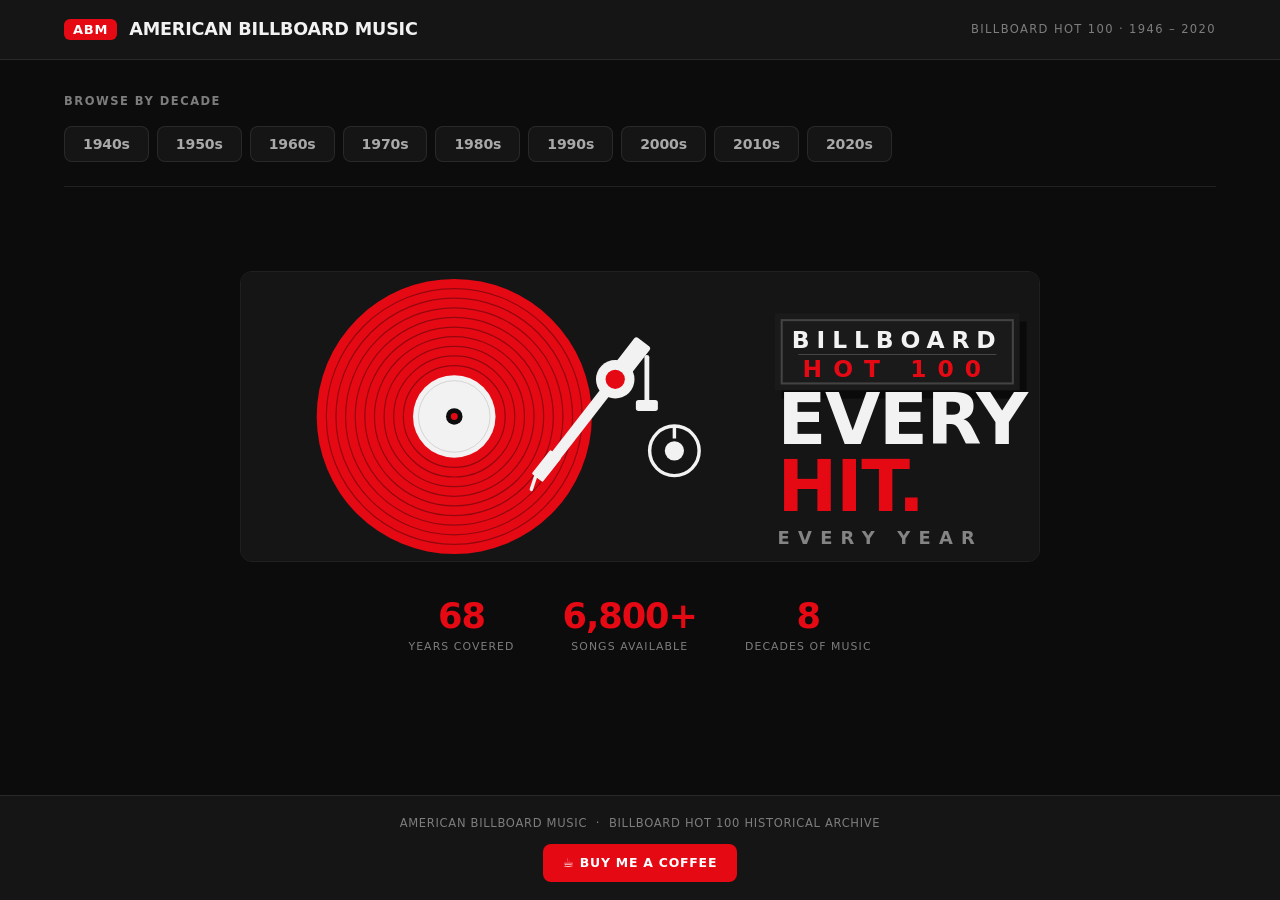
<file: index.html>
<!DOCTYPE html>
<html lang="en">
<head>
  <meta charset="UTF-8" />
  <meta name="viewport" content="width=device-width, initial-scale=1.0" />
  <title>American Billboard Music</title>
  <link rel="stylesheet" href="styles.v2.css" />
</head>
<body>

  <header class="site-header">
    <div class="header-inner">
      <div class="logo">
        <span class="logo-box">ABM</span>
        <span class="logo-text">American Billboard Music</span>
      </div>
      <p class="tagline">Billboard Hot 100 · 1946 – 2020</p>
    </div>
  </header>

  <main class="main">

    <section class="decade-nav-section">
      <h2 class="section-label">Browse by Decade</h2>
      <nav class="decade-nav" id="decadeNav">
        <button class="decade-btn" data-decade="1940">1940s</button>
        <button class="decade-btn" data-decade="1950">1950s</button>
        <button class="decade-btn" data-decade="1960">1960s</button>
        <button class="decade-btn" data-decade="1970">1970s</button>
        <button class="decade-btn" data-decade="1980">1980s</button>
        <button class="decade-btn" data-decade="1990">1990s</button>
        <button class="decade-btn" data-decade="2000">2000s</button>
        <button class="decade-btn" data-decade="2010">2010s</button>
        <button class="decade-btn" data-decade="2020">2020s</button>
      </nav>
    </section>

    <section class="year-section" id="yearSection" hidden>
      <div class="year-section-header">
        <h2 class="section-label" id="decadeTitle"></h2>
      </div>
      <div class="year-grid" id="yearGrid"></div>
    </section>

    <section class="player-section" id="playerSection" hidden>
      <div class="player-header">
        <button class="back-btn" id="backBtn">← Back to years</button>
        <h2 class="player-title" id="playerTitle"></h2>
      </div>
      <div class="player-container" id="playerContainer"></div>
    </section>

    <section class="hero" id="hero">
      <div class="hero-inner">

        <!-- Record player hero illustration -->
        <svg class="hero-svg" viewBox="0 0 580 210" xmlns="http://www.w3.org/2000/svg">
          <rect width="580" height="210" fill="#151515"/>
          <!-- Vinyl record -->
          <circle cx="155" cy="105" r="100" fill="#e50914"/>
          <circle cx="155" cy="105" r="93" fill="none" stroke="#000" stroke-width=".9" opacity=".35"/>
          <circle cx="155" cy="105" r="86" fill="none" stroke="#000" stroke-width=".9" opacity=".35"/>
          <circle cx="155" cy="105" r="79" fill="none" stroke="#000" stroke-width=".9" opacity=".35"/>
          <circle cx="155" cy="105" r="72" fill="none" stroke="#000" stroke-width=".9" opacity=".35"/>
          <circle cx="155" cy="105" r="65" fill="none" stroke="#000" stroke-width=".9" opacity=".35"/>
          <circle cx="155" cy="105" r="58" fill="none" stroke="#000" stroke-width=".9" opacity=".35"/>
          <circle cx="155" cy="105" r="51" fill="none" stroke="#000" stroke-width=".9" opacity=".35"/>
          <circle cx="155" cy="105" r="44" fill="none" stroke="#000" stroke-width=".9" opacity=".35"/>
          <circle cx="155" cy="105" r="37" fill="none" stroke="#000" stroke-width=".9" opacity=".35"/>
          <circle cx="155" cy="105" r="30" fill="#f2f2f2"/>
          <circle cx="155" cy="105" r="26" fill="none" stroke="#000" stroke-width=".6" opacity=".15"/>
          <circle cx="155" cy="105" r="6"  fill="#0c0c0c"/>
          <circle cx="155" cy="105" r="2.5" fill="#e50914"/>
          <!-- Tonearm -->
          <rect x="270" y="55" width="28" height="14" rx="2" fill="#f2f2f2" transform="rotate(-52 284 62)"/>
          <line x1="272" y1="78" x2="220" y2="145" stroke="#f2f2f2" stroke-width="8" stroke-linecap="butt"/>
          <rect x="211" y="136" width="22" height="10" rx="1" fill="#f2f2f2" transform="rotate(-52 222 141)"/>
          <line x1="214" y1="149" x2="211" y2="158" stroke="#f2f2f2" stroke-width="2.5" stroke-linecap="round"/>
          <circle cx="272" cy="78" r="14" fill="#f2f2f2"/>
          <circle cx="272" cy="78" r="7" fill="#e50914"/>
          <line x1="295" y1="62" x2="295" y2="97" stroke="#f2f2f2" stroke-width="3.5" stroke-linecap="round"/>
          <rect x="287" y="93" width="16" height="8" rx="2" fill="#f2f2f2"/>
          <circle cx="315" cy="130" r="18" fill="none" stroke="#f2f2f2" stroke-width="2.5"/>
          <circle cx="315" cy="130" r="7" fill="#f2f2f2"/>
          <line x1="315" y1="112" x2="315" y2="121" stroke="#f2f2f2" stroke-width="2.5"/>
          <!-- Label box -->
          <rect x="393" y="36" width="178" height="56" fill="#0a0a0a"/>
          <rect x="388" y="30" width="178" height="56" fill="#1a1a1a"/>
          <rect x="393" y="35" width="168" height="46" fill="none" stroke="rgba(255,255,255,.18)" stroke-width="1.5"/>
          <text x="477" y="55" font-family="ui-sans-serif, system-ui, sans-serif" font-weight="800" font-size="17" fill="#f2f2f2" text-anchor="middle" letter-spacing="5">BILLBOARD</text>
          <line x1="405" y1="60" x2="549" y2="60" stroke="#f2f2f2" stroke-width=".8" opacity=".2"/>
          <text x="477" y="76" font-family="ui-sans-serif, system-ui, sans-serif" font-weight="800" font-size="17" fill="#e50914" text-anchor="middle" letter-spacing="8">HOT 100</text>
          <!-- Main headline -->
          <text x="390" y="125" font-family="ui-sans-serif, system-ui, sans-serif" font-weight="800" font-size="52" fill="#f2f2f2" letter-spacing="-1">EVERY</text>
          <text x="390" y="174" font-family="ui-sans-serif, system-ui, sans-serif" font-weight="800" font-size="52" fill="#e50914" letter-spacing="-1">HIT.</text>
          <text x="390" y="198" font-family="ui-sans-serif, system-ui, sans-serif" font-weight="600" font-size="13" fill="#f2f2f2" letter-spacing="6" opacity=".5">EVERY YEAR</text>
        </svg>

        <div class="hero-stats">
          <div class="stat">
            <span class="stat-num">68</span>
            <span class="stat-label">Years covered</span>
          </div>
          <div class="stat">
            <span class="stat-num">6,800+</span>
            <span class="stat-label">Songs available</span>
          </div>
          <div class="stat">
            <span class="stat-num">8</span>
            <span class="stat-label">Decades of music</span>
          </div>
        </div>

      </div>
    </section>

  </main>

  <footer class="site-footer">
    <p>American Billboard Music &nbsp;·&nbsp; Billboard Hot 100 historical archive</p>
    <a class="bmc-btn" href="https://www.buymeacoffee.com/iatebreakfast" target="_blank" rel="noopener">
      ☕ Buy me a coffee
    </a>
  </footer>

  <script src="player.v2.js?v=4"></script>
</body>
</html>
</file>
<file: styles.v2.css>
/* ============================================================
   American Billboard Music — styles.css
   Dark theme matching radio.iatebreakfast.com
   ============================================================ */

*, *::before, *::after {
  box-sizing: border-box;
  margin: 0;
  padding: 0;
}

:root {
  --bg:          #0c0c0c;
  --panel:       #151515;
  --elev:        rgba(255,255,255,.055);
  --elev-2:      rgba(255,255,255,.10);
  --border:      rgba(255,255,255,.085);
  --border-2:    rgba(255,255,255,.16);
  --accent:      #e50914;
  --accent-lt:   #f9525f;
  --ink:         #f2f2f2;
  --ink-dim:     #a9a9a9;
  --ink-faint:   #7d7d7d;
  --on-accent:   #ffffff;
  --radius-sm:   8px;
  --radius-md:   12px;
  --radius-lg:   16px;
  --font-sans:   ui-sans-serif, -apple-system, "Segoe UI", Inter, Roboto, system-ui, sans-serif;
  --transition:  140ms ease;
  --header-h:    60px;
  --player-bar-h:76px;

  /* Legacy aliases so JS-generated markup still works */
  --bg-surface:  var(--panel);
  --bg-elevated: var(--panel);
  --bg-dark:     #111111;
  --bg-teal:     var(--panel);
  --bg-teal-dk:  #0f0f0f;
  --cream:       var(--ink);
  --text-primary:   var(--ink);
  --text-secondary: var(--ink-dim);
  --text-muted:     var(--ink-faint);
  --text-on-dark:   var(--ink);
  --text-on-teal:   var(--ink);
}

html { scroll-behavior: smooth; }

body {
  font-family: var(--font-sans);
  background: var(--bg);
  color: var(--ink);
  min-height: 100vh;
  display: flex;
  flex-direction: column;
  line-height: 1.6;
  -webkit-font-smoothing: antialiased;
}

/* ── Header ─────────────────────────────────────────────────── */

.site-header {
  background: var(--panel);
  border-bottom: 1px solid var(--border);
  position: sticky;
  top: 0;
  z-index: 200;
  height: var(--header-h);
}

.header-inner {
  max-width: 1200px;
  margin: 0 auto;
  padding: 0 24px;
  height: 100%;
  display: flex;
  align-items: center;
  justify-content: space-between;
  gap: 16px;
}

.logo {
  display: flex;
  align-items: center;
  gap: 12px;
}

.logo-box {
  background: var(--accent);
  color: var(--on-accent);
  font-family: var(--font-sans);
  font-weight: 800;
  font-size: 13px;
  letter-spacing: .06em;
  padding: 4px 9px;
  border-radius: 6px;
  line-height: 1;
}

.logo-text {
  font-family: var(--font-sans);
  font-weight: 700;
  font-size: 1.1rem;
  letter-spacing: -.01em;
  color: var(--ink);
  text-transform: uppercase;
}

.tagline {
  font-size: .72rem;
  color: var(--ink-faint);
  letter-spacing: .12em;
  text-transform: uppercase;
}

/* ── Sticky player bar ───────────────────────────────────────── */

.sticky-bar {
  position: fixed;
  top: var(--header-h);
  left: 0;
  right: 0;
  z-index: 190;
  display: flex;
  align-items: center;
  gap: 16px;
  padding: 10px 20px;
  background: var(--panel);
  border-bottom: 1px solid var(--border);
  flex-wrap: wrap;
}

.sticky-art-wrap { flex-shrink: 0; }

.sticky-art {
  width: 48px; height: 48px;
  object-fit: cover;
  display: block;
  border-radius: var(--radius-sm);
  border: 2px solid var(--accent);
}

.sticky-info {
  min-width: 0;
  flex: 0 0 180px;
}

.sticky-title {
  font-weight: 650;
  font-size: .85rem;
  color: var(--ink);
  white-space: nowrap;
  overflow: hidden;
  text-overflow: ellipsis;
  letter-spacing: -.01em;
}

.sticky-artist {
  font-size: .72rem;
  color: var(--ink-dim);
  white-space: nowrap;
  overflow: hidden;
  text-overflow: ellipsis;
}

.sticky-controls {
  display: flex;
  align-items: center;
  gap: 4px;
  flex-shrink: 0;
}

.sticky-progress {
  flex: 1;
  display: flex;
  align-items: center;
  gap: 8px;
  min-width: 120px;
}

/* ── Control buttons ─────────────────────────────────────────── */

.ctrl-btn {
  font-size: 1rem;
  color: var(--ink-dim);
  background: none;
  border: none;
  cursor: pointer;
  padding: 6px 8px;
  transition: color var(--transition);
  line-height: 1;
}

.ctrl-btn:hover { color: var(--ink); }

.ctrl-btn--play {
  color: var(--on-accent);
  background: var(--accent);
  width: 38px; height: 38px;
  border-radius: 50%;
  display: flex;
  align-items: center;
  justify-content: center;
  padding: 0;
  font-size: 1rem;
  border: none;
  cursor: pointer;
  transition: background var(--transition);
}

.ctrl-btn--play:hover { background: var(--accent-lt); }

.time-cur, .time-dur {
  font-size: .72rem;
  color: var(--ink-faint);
  font-variant-numeric: tabular-nums;
  white-space: nowrap;
  letter-spacing: .04em;
  font-family: ui-monospace, "SF Mono", Menlo, Consolas, monospace;
}

.time-cur { color: var(--accent-lt); }

.progress-bar, .volume-bar {
  -webkit-appearance: none;
  appearance: none;
  height: 3px;
  border-radius: 2px;
  background: rgba(255,255,255,.12);
  outline: none;
  cursor: pointer;
  border: none;
}

.progress-bar { flex: 1; }
.volume-bar   { width: 72px; }

.progress-bar::-webkit-slider-thumb,
.volume-bar::-webkit-slider-thumb {
  -webkit-appearance: none;
  width: 10px; height: 10px;
  border-radius: 50%;
  background: var(--accent);
  cursor: pointer;
}

.volume-wrap {
  display: flex;
  align-items: center;
  gap: 6px;
  flex-shrink: 0;
}

.vol-icon { font-size: .82rem; color: var(--ink-faint); }

/* ── Back-to-top ─────────────────────────────────────────────── */

.back-to-top {
  position: fixed;
  bottom: 24px;
  right: 24px;
  z-index: 300;
  font-family: var(--font-sans);
  font-weight: 600;
  font-size: .72rem;
  color: var(--ink);
  background: var(--panel);
  border: 1px solid var(--border-2);
  padding: 8px 14px;
  border-radius: var(--radius-sm);
  cursor: pointer;
  letter-spacing: .06em;
  display: none;
  transition: background var(--transition);
}

.back-to-top.visible { display: block; }
.back-to-top:hover { background: var(--elev-2); }

/* ── Main ────────────────────────────────────────────────────── */

.main {
  flex: 1;
  max-width: 1200px;
  width: 100%;
  margin: 0 auto;
  padding: 0 24px 64px;
}

/* ── Section labels ──────────────────────────────────────────── */

.section-label {
  font-family: var(--font-sans);
  font-size: .72rem;
  font-weight: 650;
  letter-spacing: .13em;
  text-transform: uppercase;
  color: var(--ink-faint);
  margin-bottom: 16px;
}

/* ── Decade nav ──────────────────────────────────────────────── */

.decade-nav-section {
  padding: 32px 0 24px;
  border-bottom: 1px solid var(--border);
  margin-bottom: 36px;
}

.decade-nav {
  display: flex;
  gap: 8px;
  flex-wrap: wrap;
}

.decade-btn {
  font-family: var(--font-sans);
  font-weight: 600;
  font-size: .88rem;
  color: var(--ink-dim);
  background: var(--panel);
  border: 1px solid var(--border);
  padding: 9px 18px;
  border-radius: var(--radius-sm);
  cursor: pointer;
  letter-spacing: -.01em;
  transition: background var(--transition), color var(--transition), border-color var(--transition);
}

.decade-btn:hover { background: var(--elev-2); color: var(--ink); }

.decade-btn.active {
  color: var(--on-accent);
  background: var(--accent);
  border-color: var(--accent);
}

/* ── Year section ────────────────────────────────────────────── */

.year-section {
  margin-bottom: 48px;
  animation: fadeIn 200ms ease;
}

.year-section-header { margin-bottom: 20px; }

.year-grid {
  display: grid;
  grid-template-columns: repeat(auto-fill, minmax(88px, 1fr));
  gap: 8px;
}

.year-btn {
  font-family: var(--font-sans);
  font-weight: 600;
  font-size: .95rem;
  color: var(--ink-dim);
  background: var(--panel);
  border: 1px solid var(--border);
  padding: 16px 6px;
  border-radius: var(--radius-sm);
  cursor: pointer;
  text-align: center;
  letter-spacing: -.01em;
  transition: background var(--transition), color var(--transition), border-color var(--transition);
}

.year-btn:hover { background: var(--elev-2); color: var(--ink); }

.year-btn.active {
  color: var(--on-accent);
  background: var(--accent);
  border-color: var(--accent);
}

/* ── Player section ──────────────────────────────────────────── */

.player-section {
  animation: slideUp 220ms ease;
  margin-bottom: 48px;
  padding-top: calc(var(--player-bar-h) + 12px);
  scroll-margin-top: calc(var(--header-h) + var(--player-bar-h) + 8px);
}

.player-header {
  display: flex;
  align-items: center;
  gap: 20px;
  margin-bottom: 20px;
  flex-wrap: wrap;
}

.back-btn {
  font-family: var(--font-sans);
  font-weight: 600;
  font-size: .82rem;
  color: var(--ink-dim);
  background: var(--panel);
  border: 1px solid var(--border);
  padding: 7px 14px;
  border-radius: var(--radius-sm);
  cursor: pointer;
  letter-spacing: -.01em;
  transition: background var(--transition), color var(--transition);
}

.back-btn:hover {
  background: var(--elev-2);
  color: var(--ink);
}

.player-title {
  font-family: var(--font-sans);
  font-weight: 700;
  font-size: 1.4rem;
  color: var(--ink);
  letter-spacing: -.02em;
}

.player-container {
  background: var(--panel);
  border: 1px solid var(--border);
  border-radius: var(--radius-md);
  overflow: hidden;
  min-height: 480px;
  display: flex;
  align-items: stretch;
}

/* ── Loading / error ─────────────────────────────────────────── */

.player-state {
  flex: 1;
  display: flex;
  flex-direction: column;
  align-items: center;
  justify-content: center;
  gap: 16px;
  padding: 48px 24px;
  color: var(--ink-dim);
  text-align: center;
}

.player-state h3 {
  font-family: var(--font-sans);
  font-weight: 700;
  font-size: 1.1rem;
  color: var(--ink);
  letter-spacing: -.01em;
}

.player-state p {
  font-size: .82rem;
  max-width: 360px;
  line-height: 1.7;
  color: var(--ink-dim);
}

.player-state code {
  font-family: ui-monospace, "SF Mono", Menlo, Consolas, monospace;
  font-size: .8rem;
  background: rgba(0,0,0,.3);
  border: 1px solid var(--border);
  padding: 2px 6px;
  border-radius: 4px;
  color: var(--ink);
}

.player-state-icon {
  font-size: 2.5rem;
  opacity: .4;
  color: var(--ink);
}

.player-state--error .player-state-icon {
  color: var(--accent);
  opacity: .9;
}

/* Spinner */
.spinner {
  width: 36px; height: 36px;
  border: 3px solid rgba(255,255,255,.12);
  border-top-color: var(--accent);
  border-radius: 50%;
  animation: spin .8s linear infinite;
}

@keyframes spin { to { transform: rotate(360deg); } }

/* ── Grid player ─────────────────────────────────────────────── */

.grid-player {
  flex: 1;
  display: flex;
  flex-direction: column;
  min-height: 600px;
}

.art-grid {
  flex: 1;
  display: grid;
  grid-template-columns: 1fr;
  gap: 0;
  padding: 0;
  overflow-y: auto;
  background: #0f0f0f;
}

.art-card {
  cursor: pointer;
  overflow: hidden;
  background: var(--panel);
  border: none;
  border-bottom: 1px solid rgba(255,255,255,.06);
  display: flex;
  flex-direction: row;
  align-items: center;
  min-height: 72px;
  transition: background var(--transition);
}

.art-card:last-child { border-bottom: none; }
.art-card:hover  { background: var(--elev); }
.art-card.active { background: var(--elev-2); }
.art-card.active .card-title { color: var(--accent-lt); }

.card-art-wrap {
  position: relative;
  width: 72px;
  height: 72px;
  flex-shrink: 0;
  background: #111;
  overflow: hidden;
}

.card-art {
  position: absolute;
  top: 0; left: 0;
  width: 100%; height: 100%;
  object-fit: cover;
  display: block;
  transition: opacity .3s ease;
}

.card-art.loaded { opacity: 1; }

.card-overlay {
  position: absolute;
  top: 0; left: 0; right: 0; bottom: 0;
  background: rgba(0,0,0,.55);
  display: flex;
  align-items: center;
  justify-content: center;
  opacity: 0;
  transition: opacity var(--transition);
}

.art-card:hover .card-overlay,
.art-card.active .card-overlay { opacity: 1; }

.card-play-icon { font-size: 1.5rem; color: var(--ink); }

.card-rank {
  position: absolute;
  top: 4px; left: 4px;
  font-weight: 700;
  font-size: .6rem;
  color: var(--ink);
  background: rgba(0,0,0,.75);
  padding: 2px 4px;
  border-radius: 3px;
  letter-spacing: .04em;
}

.card-info {
  flex: 1;
  padding: 8px 16px;
  min-width: 0;
  border-top: none;
}

.card-title {
  font-weight: 600;
  font-size: .88rem;
  color: var(--ink);
  white-space: nowrap;
  overflow: hidden;
  text-overflow: ellipsis;
  margin-bottom: 2px;
  letter-spacing: -.01em;
  transition: color var(--transition);
  line-height: 1.3;
}

.art-card:hover .card-title { color: var(--ink); }

.card-artist {
  font-size: .75rem;
  color: var(--ink-dim);
  white-space: nowrap;
  overflow: hidden;
  text-overflow: ellipsis;
  letter-spacing: .02em;
  text-transform: uppercase;
}

/* ── Hero ────────────────────────────────────────────────────── */

.hero { padding: 48px 0 0; }

.hero-inner {
  max-width: 800px;
  margin: 0 auto;
}

.hero-svg {
  width: 100%;
  display: block;
  border: 1px solid var(--border);
  border-radius: var(--radius-md);
}

.hero-stats {
  display: flex;
  justify-content: center;
  gap: 48px;
  flex-wrap: wrap;
  margin-top: 36px;
  padding-bottom: 48px;
}

.stat {
  display: flex;
  flex-direction: column;
  align-items: center;
  gap: 4px;
}

.stat-num {
  font-weight: 800;
  font-size: 2.2rem;
  color: var(--accent);
  line-height: 1;
  letter-spacing: -.03em;
}

.stat-label {
  font-size: .68rem;
  color: var(--ink-faint);
  letter-spacing: .1em;
  text-transform: uppercase;
}

/* ── Footer ──────────────────────────────────────────────────── */

.site-footer {
  background: var(--panel);
  border-top: 1px solid var(--border);
  text-align: center;
  padding: 18px 24px;
  font-size: .72rem;
  color: var(--ink-faint);
  letter-spacing: .06em;
  text-transform: uppercase;
  display: flex;
  flex-direction: column;
  align-items: center;
  gap: 12px;
}

.bmc-btn {
  display: inline-block;
  font-weight: 650;
  font-size: .78rem;
  letter-spacing: .06em;
  color: var(--on-accent);
  background: var(--accent);
  border: none;
  border-radius: var(--radius-sm);
  padding: 9px 20px;
  text-decoration: none;
  text-transform: uppercase;
  transition: background 140ms ease;
}

.bmc-btn:hover { background: var(--accent-lt); }

/* ── Animations ──────────────────────────────────────────────── */

@keyframes fadeIn {
  from { opacity: 0; }
  to   { opacity: 1; }
}

@keyframes slideUp {
  from { opacity: 0; transform: translateY(10px); }
  to   { opacity: 1; transform: translateY(0); }
}

/* ── Mobile ──────────────────────────────────────────────────── */

@media (max-width: 640px) {
  :root {
    --header-h: 52px;
    --player-bar-h: 64px;
  }

  .main { padding: 0 16px 48px; }
  .header-inner { padding: 0 16px; }
  .logo-text { font-size: 1rem; }
  .tagline { display: none; }

  .decade-nav-section { padding: 20px 0 16px; margin-bottom: 20px; }
  .decade-nav {
    flex-wrap: nowrap;
    overflow-x: auto;
    -webkit-overflow-scrolling: touch;
    gap: 6px;
    padding-bottom: 4px;
  }
  .decade-btn {
    font-size: .78rem;
    padding: 8px 14px;
    white-space: nowrap;
    flex-shrink: 0;
  }

  .year-grid { grid-template-columns: repeat(4, 1fr); gap: 6px; }
  .year-btn { padding: 12px 4px; font-size: .82rem; }

  .player-section {
    padding-top: calc(var(--player-bar-h) + 8px);
    scroll-margin-top: calc(var(--header-h) + var(--player-bar-h) + 8px);
  }

  .player-container { min-height: unset; }

  .card-art-wrap { width: 64px; height: 64px; }
  .card-info { padding: 8px 12px; }
  .card-title { font-size: .82rem; }
  .card-artist { font-size: .7rem; }

  .sticky-bar { padding: 8px 10px; gap: 8px; flex-wrap: nowrap; }
  .sticky-art { width: 40px; height: 40px; }
  .sticky-info { flex: 1; min-width: 0; flex-basis: auto; }
  .sticky-progress { flex-wrap: nowrap; min-width: 0; }
  .volume-wrap { display: none; }
  .sticky-controls { gap: 2px; }

  .back-to-top { bottom: 16px; right: 16px; }
  .player-title { font-size: 1rem; }
  .player-header { gap: 10px; margin-bottom: 14px; }
  .hero-stats { gap: 24px; }
}

/* ── Mobile refinements (phones) ─────────────────────────────── */

@media (max-width: 640px) {

  html { -webkit-text-size-adjust: 100%; }
  body { overflow-x: hidden; }

  :root { --player-bar-h: 96px; }

  .sticky-bar {
    flex-wrap: wrap;
    row-gap: 6px;
    column-gap: 10px;
    padding: 8px 12px 10px;
  }
  .sticky-info     { flex: 1 1 0; min-width: 0; }
  .sticky-controls { order: 3; gap: 4px; }
  .sticky-progress { order: 4; flex: 1 0 100%; min-width: 0; gap: 10px; }

  .grid-player { min-height: 0; }
  .art-grid    { overflow-y: visible; }

  .decade-btn { min-height: 44px; padding: 10px 16px; }
  .year-btn   { min-height: 48px; }
  .back-btn   { min-height: 42px; padding: 10px 14px; }
  .art-card   { min-height: 60px; }
  .bmc-btn    { min-height: 44px; display: inline-flex; align-items: center; }

  .ctrl-btn {
    min-width: 42px;
    min-height: 42px;
    display: inline-flex;
    align-items: center;
    justify-content: center;
    font-size: 1.15rem;
  }
  .ctrl-btn--play { width: 44px; height: 44px; font-size: 1.05rem; }

  .progress-bar, .volume-bar {
    height: 26px;
    background: transparent;
    padding: 0;
  }
  .progress-bar::-webkit-slider-runnable-track,
  .volume-bar::-webkit-slider-runnable-track {
    height: 3px;
    background: rgba(255,255,255,.12);
  }
  .progress-bar::-webkit-slider-thumb,
  .volume-bar::-webkit-slider-thumb {
    width: 16px; height: 16px;
    margin-top: -6.5px;
    background: var(--accent);
  }
  .progress-bar::-moz-range-track,
  .volume-bar::-moz-range-track {
    height: 3px;
    background: rgba(255,255,255,.12);
  }
  .progress-bar::-moz-range-thumb,
  .volume-bar::-moz-range-thumb {
    width: 16px; height: 16px;
    border: none;
    border-radius: 50%;
    background: var(--accent);
  }

  .decade-nav {
    scrollbar-width: none;
    scroll-snap-type: x proximity;
    margin: 0 -16px;
    padding: 0 16px 4px;
  }
  .decade-nav::-webkit-scrollbar { display: none; }
  .decade-btn { scroll-snap-align: start; }

  .hero { padding: 28px 0 0; }
  .hero-stats { gap: 20px 28px; margin-top: 24px; padding-bottom: 32px; }
  .stat-num { font-size: 1.75rem; }
  .stat-label { font-size: .62rem; letter-spacing: .1em; }

  .sticky-bar {
    top: auto;
    bottom: 0;
    border-bottom: none;
    border-top: 1px solid var(--border);
    padding-bottom: calc(10px + env(safe-area-inset-bottom));
  }
  .player-section {
    padding-top: 0;
    scroll-margin-top: calc(var(--header-h) + 8px);
  }
  .year-section { margin-bottom: 20px; }

  body:has(.player-section:not([hidden]) .sticky-bar) .main {
    padding-bottom: calc(var(--player-bar-h) + env(safe-area-inset-bottom) + 16px);
  }
  body:has(.player-section:not([hidden]) .sticky-bar) .site-footer {
    padding-bottom: calc(18px + var(--player-bar-h) + env(safe-area-inset-bottom));
  }
  body:has(.player-section:not([hidden]) .sticky-bar) .back-to-top {
    bottom: calc(var(--player-bar-h) + 12px + env(safe-area-inset-bottom));
  }

  .back-to-top { bottom: calc(16px + env(safe-area-inset-bottom)); }
  .site-footer { padding-bottom: calc(18px + env(safe-area-inset-bottom)); }
  .main { padding-bottom: 32px; }
}

/* ── Small phones ────────────────────────────────────────────── */

@media (max-width: 400px) {
  .year-grid  { grid-template-columns: repeat(3, 1fr); }
  .logo-text  { font-size: .88rem; }
  .logo-box   { font-size: 11px; padding: 3px 7px; }
  .decade-btn { font-size: .74rem; padding: 10px 12px; }
  .hero-stats { gap: 16px 20px; }
  .stat-num   { font-size: 1.5rem; }
  .sticky-art { width: 36px; height: 36px; }
  .time-cur, .time-dur { font-size: .66rem; }
}

/* ── Landscape phones ─────────────────────────────────────────── */

@media (max-height: 460px) and (orientation: landscape) {
  .hero { padding: 20px 0 0; }
  .hero-stats { margin-top: 16px; padding-bottom: 24px; }
  .decade-nav-section { padding: 14px 0 12px; margin-bottom: 16px; }
}

/* ── Touch devices ───────────────────────────────────────────── */

@media (hover: none) and (pointer: coarse) {
  .decade-btn { min-height: 44px; }
  .year-btn   { min-height: 48px; }
  .back-btn   { min-height: 42px; }
  .bmc-btn    { min-height: 44px; display: inline-flex; align-items: center; }
  .ctrl-btn   { min-width: 42px; min-height: 42px;
                display: inline-flex; align-items: center; justify-content: center; }
  .art-card:hover { border-color: transparent; }
  .art-card:hover .card-overlay { opacity: 0; }
}
</file>
